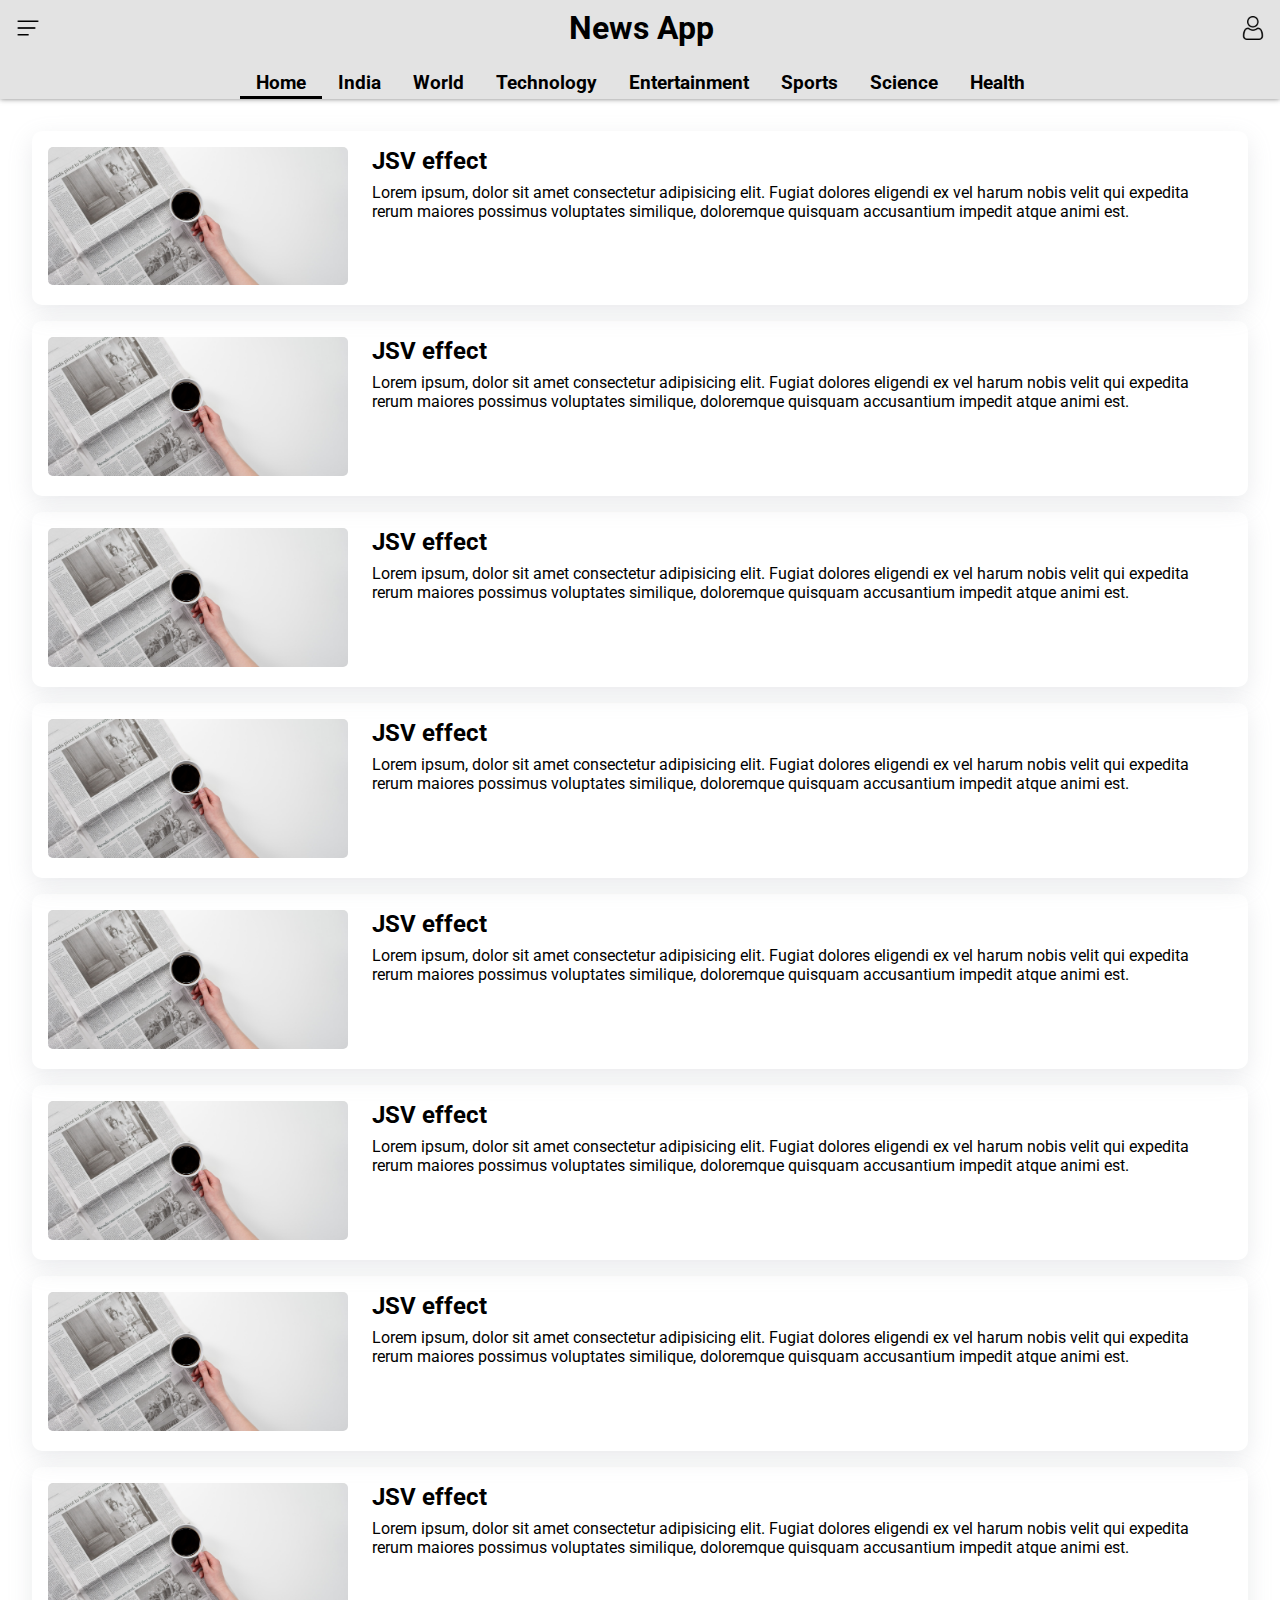
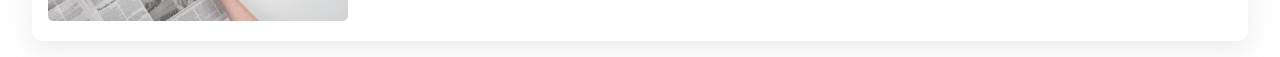
<file: Project Development  Phase/sprint3/frontend/pages/index.html>
<!DOCTYPE html>
<html lang="en">
<head>
    <meta charset="UTF-8">
    <meta http-equiv="X-UA-Compatible" content="IE=edge">
    <meta name="viewport" content="width=device-width, initial-scale=1.0">
    <link rel="stylesheet" href="../css/index.css">
    <title>Document</title>
</head>
<body>
    <nav id="head_nav">
        <div class="title_container">
            <img id="ham_icon" src="../assets/hamburger 1.svg" alt="ham_icon">
            <h1 id="app_name">News App</h1>
            <!-- <div class="search_container">
                <input type="text" 
                    id="search_box"
                    placeholder="Search for topics, locations and resources"
                >
            </div> -->
            <img id="user_icon" src="../assets/user 1.svg" alt="user_icon">
        </div>
        <div class="menu_container">
            <h3>Home</h3>
            <h3>India</h3>
            <h3>World</h3>
            <h3>Technology</h3>
            <h3>Entertainment</h3>
            <h3>Sports</h3>
            <h3>Science</h3>
            <h3>Health</h3>
        </div>
    </nav>

    <section id="home">

        <div class="news_cont">
            <div class="img_cont">
                <img src="../assets/pexels-cottonbro-3944418 1.png" alt="" class="news_thumbnail">
            </div>
            <div class="news_content">
                <h2 class="news_heading">JSV effect</h2>
                <p>Lorem ipsum, dolor sit amet consectetur adipisicing elit. Fugiat dolores eligendi ex vel harum nobis velit qui expedita rerum maiores possimus voluptates similique, doloremque quisquam accusantium impedit atque animi est.</p>
            </div>
        </div>
        <div class="news_cont">
            <div class="img_cont">
                <img src="../assets/pexels-cottonbro-3944418 1.png" alt="" class="news_thumbnail">
            </div>
            <div class="news_content">
                <h2 class="news_heading">JSV effect</h2>
                <p>Lorem ipsum, dolor sit amet consectetur adipisicing elit. Fugiat dolores eligendi ex vel harum nobis velit qui expedita rerum maiores possimus voluptates similique, doloremque quisquam accusantium impedit atque animi est.</p>
            </div>
        </div>
        <div class="news_cont">
            <div class="img_cont">
                <img src="../assets/pexels-cottonbro-3944418 1.png" alt="" class="news_thumbnail">
            </div>
            <div class="news_content">
                <h2 class="news_heading">JSV effect</h2>
                <p>Lorem ipsum, dolor sit amet consectetur adipisicing elit. Fugiat dolores eligendi ex vel harum nobis velit qui expedita rerum maiores possimus voluptates similique, doloremque quisquam accusantium impedit atque animi est.</p>
            </div>
        </div>
        <div class="news_cont">
            <div class="img_cont">
                <img src="../assets/pexels-cottonbro-3944418 1.png" alt="" class="news_thumbnail">
            </div>
            <div class="news_content">
                <h2 class="news_heading">JSV effect</h2>
                <p>Lorem ipsum, dolor sit amet consectetur adipisicing elit. Fugiat dolores eligendi ex vel harum nobis velit qui expedita rerum maiores possimus voluptates similique, doloremque quisquam accusantium impedit atque animi est.</p>
            </div>
        </div><div class="news_cont">
            <div class="img_cont">
                <img src="../assets/pexels-cottonbro-3944418 1.png" alt="" class="news_thumbnail">
            </div>
            <div class="news_content">
                <h2 class="news_heading">JSV effect</h2>
                <p>Lorem ipsum, dolor sit amet consectetur adipisicing elit. Fugiat dolores eligendi ex vel harum nobis velit qui expedita rerum maiores possimus voluptates similique, doloremque quisquam accusantium impedit atque animi est.</p>
            </div>
        </div><div class="news_cont">
            <div class="img_cont">
                <img src="../assets/pexels-cottonbro-3944418 1.png" alt="" class="news_thumbnail">
            </div>
            <div class="news_content">
                <h2 class="news_heading">JSV effect</h2>
                <p>Lorem ipsum, dolor sit amet consectetur adipisicing elit. Fugiat dolores eligendi ex vel harum nobis velit qui expedita rerum maiores possimus voluptates similique, doloremque quisquam accusantium impedit atque animi est.</p>
            </div>
        </div><div class="news_cont">
            <div class="img_cont">
                <img src="../assets/pexels-cottonbro-3944418 1.png" alt="" class="news_thumbnail">
            </div>
            <div class="news_content">
                <h2 class="news_heading">JSV effect</h2>
                <p>Lorem ipsum, dolor sit amet consectetur adipisicing elit. Fugiat dolores eligendi ex vel harum nobis velit qui expedita rerum maiores possimus voluptates similique, doloremque quisquam accusantium impedit atque animi est.</p>
            </div>
        </div><div class="news_cont">
            <div class="img_cont">
                <img src="../assets/pexels-cottonbro-3944418 1.png" alt="" class="news_thumbnail">
            </div>
            <div class="news_content">
                <h2 class="news_heading">JSV effect</h2>
                <p>Lorem ipsum, dolor sit amet consectetur adipisicing elit. Fugiat dolores eligendi ex vel harum nobis velit qui expedita rerum maiores possimus voluptates similique, doloremque quisquam accusantium impedit atque animi est.</p>
            </div>
        </div>

    </section>

</body>
</html>
</file>
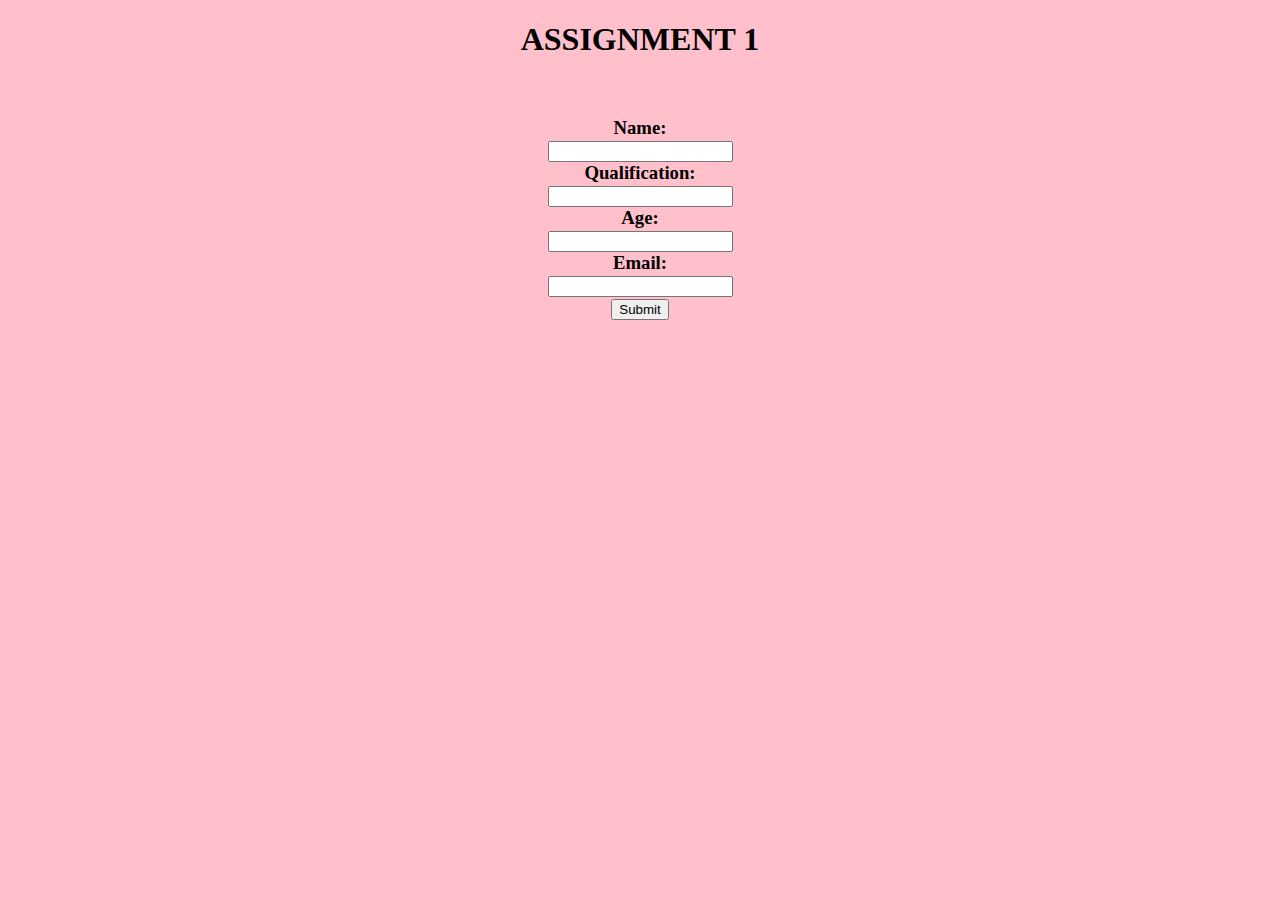
<file: Assignments/team leader/assignment 1/assignment 1.html>
<!DOCTYPE html>
<html lang="en">
  <head>
    <meta charset="utf-8" />
    <body bgcolor="pink">
      <form>
        <center>
          <h1>ASSIGNMENT 1</h1>
          <br />
          <h3>
            <label for="Name">Name:</label><br />
            <input type="text" id="Name" name="Name" /><br />
            <label for="Qualification">Qualification:</label><br />
            <input type="text" id="Qualification" name="Qualification" /><br />
            <label for="Age">Age:</label><br />
            <input type="text" id="Age" name="Age" /><br />
            <label for="Email">Email:</label><br />
            <input type="text" id="Email" name="Email" /><br />
            <input type="submit" value="Submit" />
          </h3>
        </center>
      </form>
    </body>
  </head>
</html>
</file>
<file: Project Development  Phase/sprint3/frontend/css/index.css>
@import url('https://fonts.googleapis.com/css2?family=Roboto:wght@100;300&display=swap');

* {
    padding: 0;
    margin: 0;
    box-sizing: border-box;
    font-family: 'Roboto', sans-serif;
}
body {
    display: flex;
    flex-direction: column;
    width: 100vw;
    /* background-image: url("../assets/pexels-cottonbro-3944418\ 1.png");
    background-repeat: none;
    background-size: cover; */
}

nav {
    display: flex;
    flex-direction: column;
    justify-content: space-between;
    align-items: center;
    margin: auto;
    min-width: 100%;
    box-shadow: 0 0 5px rgba(35, 35, 35, 0.584);
    /* padding: 1rem; */
    background-color: #d9d9d9be;
}

.title_container {
    display: flex;
    justify-content: space-between;
    align-items: center;
    width: 100%;
    margin: auto;
}

.search_container {
    display: flex;
    justify-content: space-between;
    padding: 5px;
}

.menu_container {
    display: flex;
}
.menu_container h3 {
    padding: 1rem 1rem 0.1rem 1rem;
}
.menu_container h3:first-child {
    border-bottom: solid 3px black;
}

#ham_icon {
    padding: 1rem;
}
#user_icon {
    padding: 1rem;
}

#home {
    display: flex;
    flex-direction: column;
    justify-content: flex-start;
    align-items: center;
    width: 100%;
    padding: 2rem 2rem 0 2rem;
}

.news_cont {
    display: flex;
    box-shadow: rgba(149, 157, 165, 0.2) 0px 8px 24px;
    transition: 0.5s ease;
    border-radius: 10px;
    padding: 1rem;
    margin-bottom: 1rem;
}
.news_cont:hover {
    box-shadow: rgba(17, 17, 26, 0.1) 0px 1px 0px, rgba(17, 17, 26, 0.1) 0px 8px 24px, rgba(17, 17, 26, 0.1) 0px 16px 48px;
}

.news_thumbnail {
    border-radius: 5px;
    width: 300px;
    height: auto;
}
.news_content {
    padding-left: 1.5rem;
}
.news_content h2 {
    padding-bottom: 0.5rem;
}
</file>
